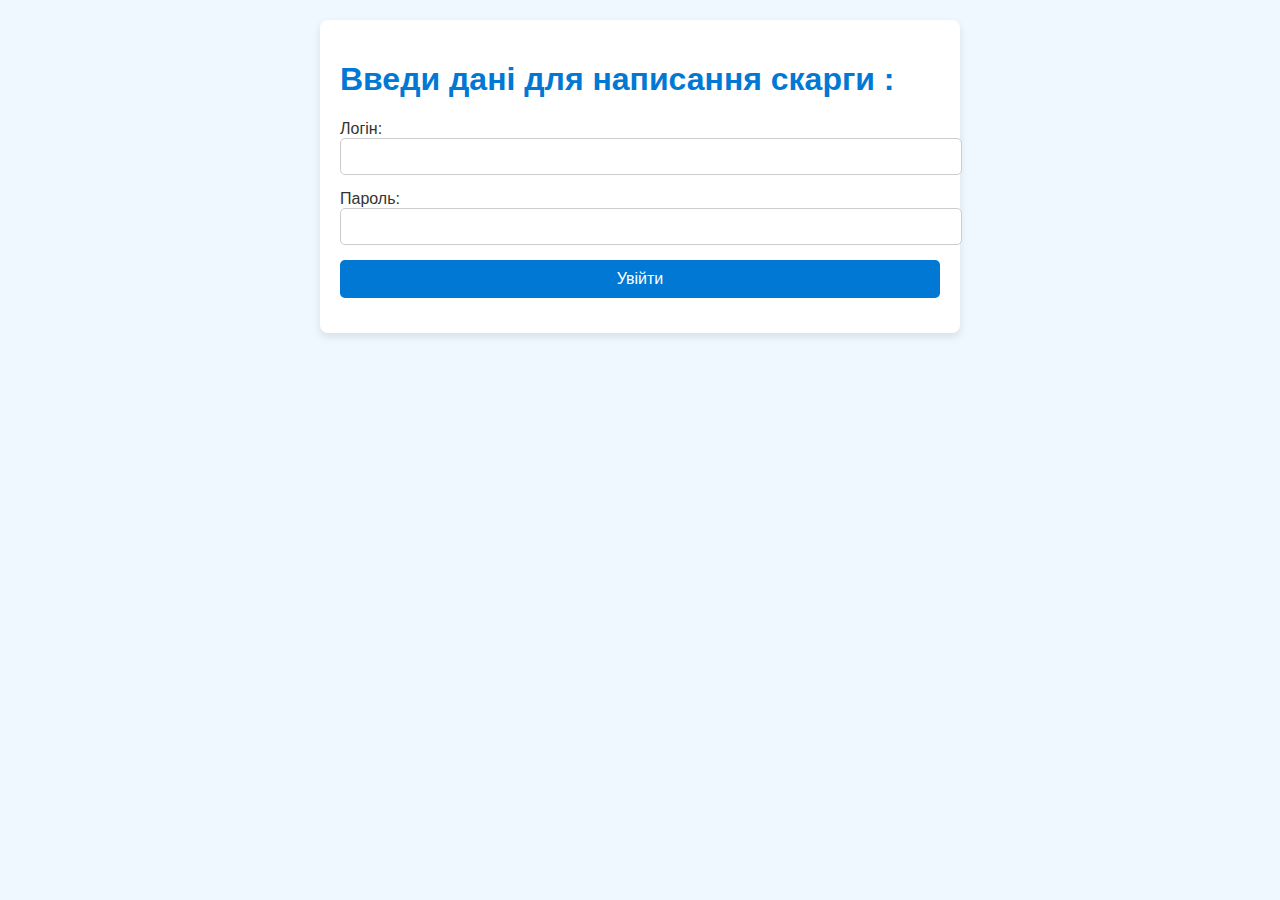
<file: templates/index.html>
<!DOCTYPE html>
<html lang="en">
<head>
    <meta charset="UTF-8">
    <meta name="viewport" content="width=device-width, initial-scale=1.0">
    <link rel="stylesheet" href="/static/styles/main.css" />
    <title>Введи дані для написання скарги :</title>
</head>
<body>
    <div class="container">
        <h1>Введи дані для написання скарги :</h1>

        <!-- Логін-форма -->
        <form id="loginForm">
            <label for="username">Логін:</label>
            <input type="text" id="username" name="username" required>
            <label for="password">Пароль:</label>
            <input type="password" id="password" name="password" required>
            <button type="submit">Увійти</button>
        </form>

        <!-- Форма реєстрації -->
        <form id="registerForm" class="hidden">
            <label for="newUsername">Логін:</label>
            <input type="text" id="newUsername" name="newUsername" required>
            <label for="newPassword">Пароль:</label>
            <input type="password" id="newPassword" name="newPassword" required>
            <button type="submit">Зареєструватися</button>
        </form>

        <!-- Форма подачі заявки -->
        <form id="jobForm" class="hidden">
            <label for="full_name">Повне ім'я:</label>
            <input type="text" id="full_name" name="full_name" required>
            <label for="email">Емейл:</label>
            <input type="email" id="email" name="email" required>
            <label for="phone">Номер телефону:</label>
            <input type="text" id="phone" name="phone" required>
            <label for="resume">Скарга:</label>
            <textarea id="resume" name="resume" rows="5" required></textarea>
            <button type="submit">Відправити</button>
        </form>

        <!-- Повідомлення подяки -->
        <div class="message" id="thankYouMessage">
            <h1>Дякуємо за скаргу!</h1>
            <p>Ваша скарга прийнята. Ми зателефонуємо Вам пізніше щодо вирішення проблеми!</p>
        </div>

        <!-- Кнопка для реєстрації, якщо у користувача немає акаунта -->
        <div id="registerPrompt" class="hidden">
            <p>Ще не маєте акаунта? <button class="register-btn" id="registerLink">Зареєструйтесь</button></p>
        </div>
    </div>

    <script>
        const loginForm = document.getElementById('loginForm');
        const registerForm = document.getElementById('registerForm');
        const jobForm = document.getElementById('jobForm');
        const thankYouMessage = document.getElementById('thankYouMessage');
        const registerPrompt = document.getElementById('registerPrompt');

        const validUsername = 'roman';
        const validPassword = '1234';

        // Для демонстрації: об'єкт для зберігання зареєстрованих користувачів
        const usersDatabase = {};

        // Форма логіну
        loginForm.addEventListener('submit', function(event) {
            event.preventDefault();
            const username = document.getElementById('username').value;
            const password = document.getElementById('password').value;

            if (username === validUsername && password === validPassword) {
                loginForm.style.display = 'none'; // Ховаємо логін-форму
                jobForm.classList.remove('hidden'); // Показуємо форму заявки
            } else {
                alert('Невірний логін або пароль!');
                registerPrompt.classList.remove('hidden'); // Показуємо запит на реєстрацію
            }
        });

        // Форма реєстрації
        registerForm.addEventListener('submit', function(event) {
            event.preventDefault();
            const newUsername = document.getElementById('newUsername').value;
            const newPassword = document.getElementById('newPassword').value;

            // Реєструємо нового користувача
            usersDatabase[newUsername] = newPassword;

            alert('Ви успішно зареєстровані!');
            registerForm.style.display = 'none';
            loginForm.style.display = 'block';
        });

        // Кнопка для реєстрації
        document.getElementById('registerLink').addEventListener('click', function() {
            loginForm.style.display = 'none'; // Ховаємо логін-форму
            registerForm.classList.remove('hidden'); // Показуємо форму реєстрації
        });

        // Обробка форми подачі заявки
        jobForm.addEventListener('submit', function(event) {
            event.preventDefault();
            jobForm.style.display = 'none'; // Ховаємо форму заявки
            thankYouMessage.style.display = 'block'; // Показуємо повідомлення подяки
        });
    </script>
</body>
</html>
</file>
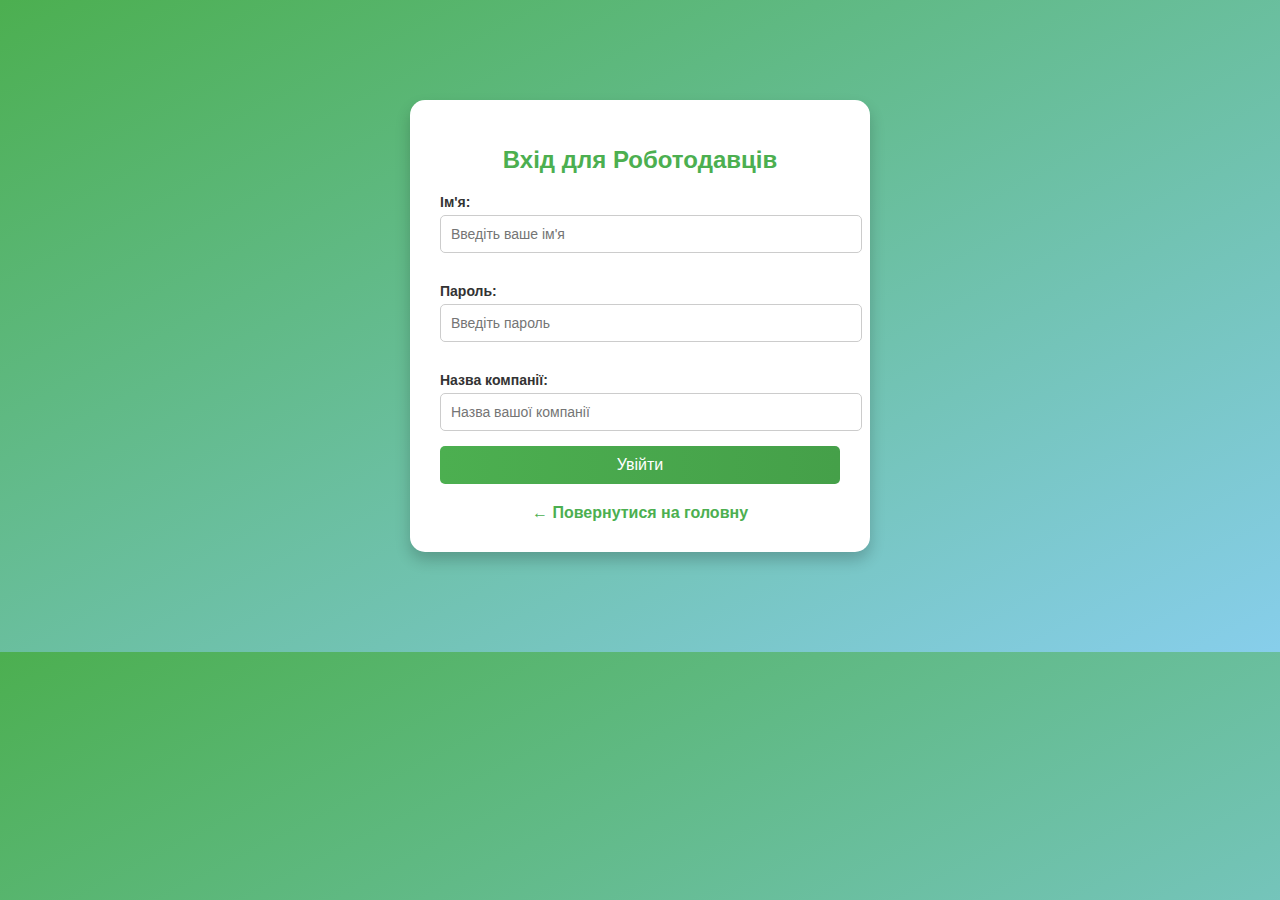
<file: templates/employer_login.html>
<!DOCTYPE html>
<html lang="en">
<head>
    <meta charset="UTF-8">
    <meta name="viewport" content="width=device-width, initial-scale=1.0">
    <title>Вхід для Роботодавців</title>
    <style>
        /* Основні стилі */
        body {
            font-family: 'Arial', sans-serif;
            margin: 0;
            padding: 0;
            background: linear-gradient(to bottom right, #4CAF50, #87CEEB);
            color: #333;
        }

        .container {
            max-width: 400px;
            margin: 100px auto;
            padding: 30px;
            background: #ffffff;
            border-radius: 15px;
            box-shadow: 0 8px 15px rgba(0, 0, 0, 0.2);
            text-align: center;
        }

        h1 {
            margin-bottom: 20px;
            font-size: 24px;
            color: #4CAF50;
        }

        label {
            display: block;
            margin: 15px 0 5px;
            font-size: 14px;
            font-weight: bold;
            text-align: left;
        }

        input[type="text"], input[type="password"] {
            width: 100%;
            padding: 10px;
            margin-bottom: 15px;
            border: 1px solid #ccc;
            border-radius: 5px;
            font-size: 14px;
            transition: border-color 0.3s ease;
        }

        input[type="text"]:focus, input[type="password"]:focus {
            border-color: #4CAF50;
            outline: none;
        }

        button {
            width: 100%;
            padding: 10px;
            font-size: 16px;
            color: #fff;
            background: linear-gradient(to right, #4CAF50, #45a049);
            border: none;
            border-radius: 5px;
            cursor: pointer;
            transition: background 0.3s ease, transform 0.2s ease;
        }

        button:hover {
            background: linear-gradient(to right, #45a049, #3d8e43);
            transform: translateY(-2px);
        }

        button:active {
            transform: translateY(0);
        }

        .back-link {
            margin-top: 20px;
        }

        .back-link a {
            text-decoration: none;
            color: #4CAF50;
            font-weight: bold;
            transition: color 0.3s ease;
        }

        .back-link a:hover {
            color: #3d8e43;
        }

        /* Для мобільних пристроїв */
        @media (max-width: 480px) {
            .container {
                margin: 50px 20px;
                padding: 20px;
            }

            h1 {
                font-size: 20px;
            }

            button {
                font-size: 14px;
            }
        }
    </style>
</head>
<body>
    <div class="container">
        <h1>Вхід для Роботодавців</h1>
        <form method="POST" action="/employere">
            <label for="username">Ім'я:</label>
            <input type="text" id="username" name="username" placeholder="Введіть ваше ім'я" required>

            <label for="password">Пароль:</label>
            <input type="password" id="password" name="password" placeholder="Введіть пароль" required>

            <label for="company">Назва компанії:</label>
            <input type="text" id="company" name="company" placeholder="Назва вашої компанії" required>

            <button type="submit">Увійти</button>
        </form>

        <div class="back-link">
            <a href="/">← Повернутися на головну</a>
        </div>
    </div>
</body>
</html>
</file>
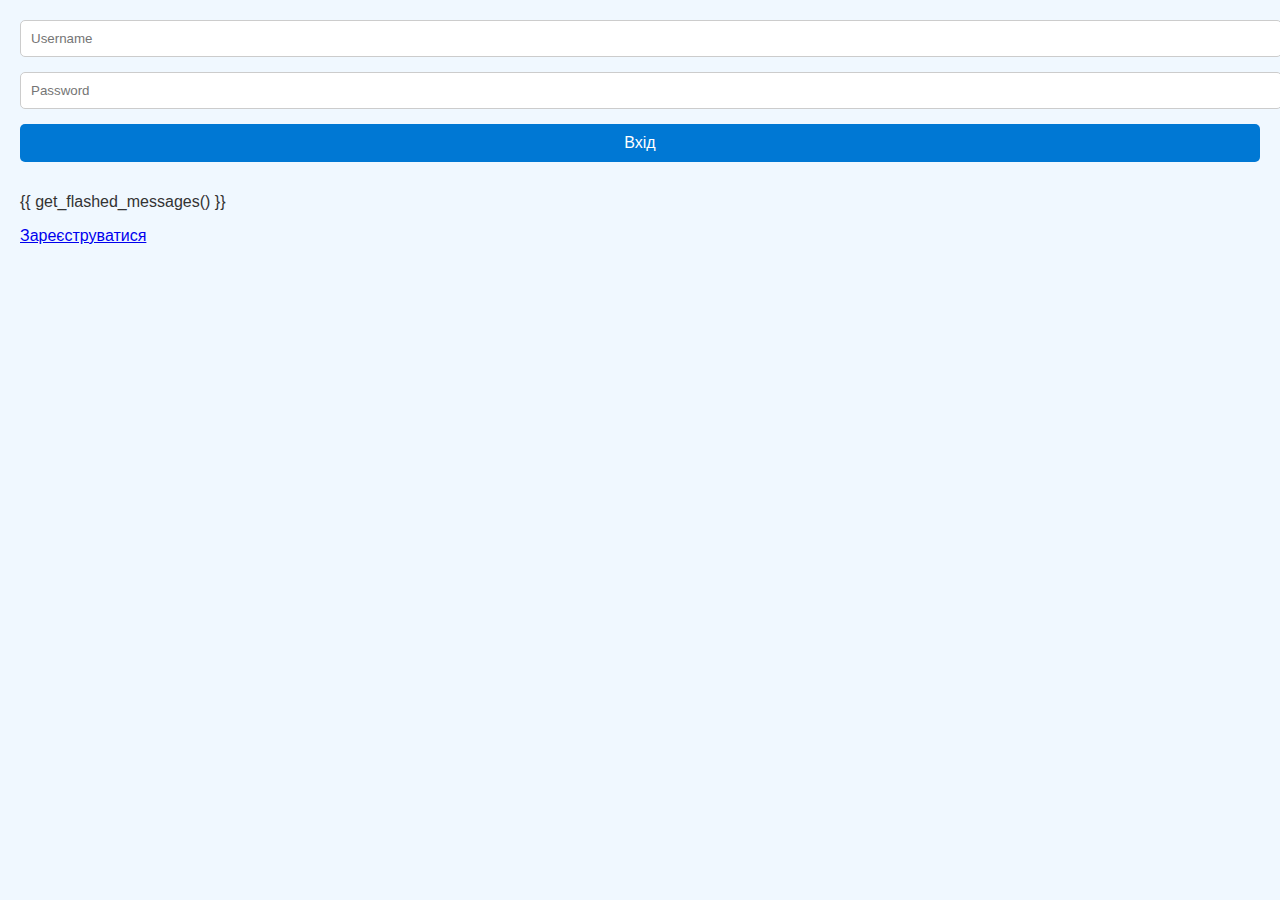
<file: templates/login.html>
<!DOCTYPE html>
<html lang="en">
<head>
    <meta charset="UTF-8">
    <meta name="viewport" content="width=device-width, initial-scale=1.0">
    <link rel="stylesheet" href="/static/styles/styles.css" />
    <title>Вакансії</title>
</head>
<body>
    <form method="POST" action="/login">
        <input type="text" name="username" placeholder="Username">
        <input type="password" name="password" placeholder="Password">
        <button type="submit">Вхід</button>
    </form>
    
    <p>{{ get_flashed_messages() }}</p>
    <a href="/register">Зареєструватися</a>
</body>
</html>
</file>
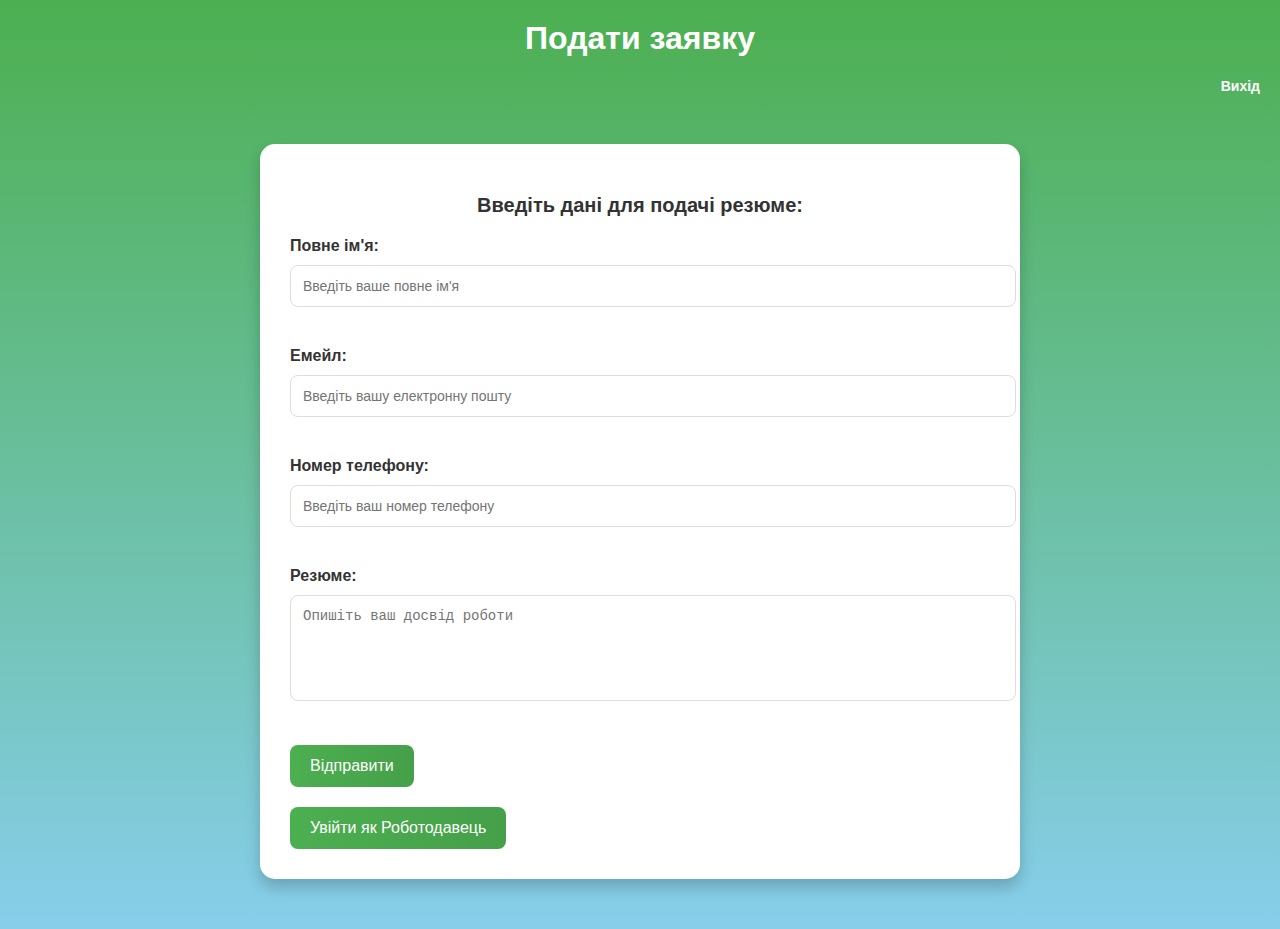
<file: templates/page.html>
<!DOCTYPE html>
<html lang="en">
<head>
    <meta charset="UTF-8">
    <meta name="viewport" content="width=device-width, initial-scale=1.0">
    <title>Подати заявку</title>
    <style>
        /* Основні стилі */
        body {
            font-family: 'Arial', sans-serif;
            margin: 0;
            padding: 0;
            background: linear-gradient(to bottom, #4CAF50, #87CEEB);
            color: #333;
        }

        h1, h2 {
            text-align: center;
            color: #fff;
            margin-top: 20px;
        }

        a {
            display: block;
            text-align: right;
            margin: 20px;
            text-decoration: none;
            color: #fff;
            font-weight: bold;
            font-size: 14px;
        }

        a:hover {
            text-decoration: underline;
        }

        .container {
            max-width: 700px;
            margin: 50px auto;
            padding: 30px;
            background: #ffffff;
            border-radius: 15px;
            box-shadow: 0 8px 15px rgba(0, 0, 0, 0.2);
            text-align: center;
        }

        label {
            display: block;
            margin: 20px 0 10px;
            font-size: 16px;
            font-weight: bold;
            color: #333;
            text-align: left;
        }

        input[type="text"], input[type="email"], textarea {
            width: 100%;
            padding: 12px;
            margin-bottom: 20px;
            border: 1px solid #ddd;
            border-radius: 8px;
            font-size: 14px;
            transition: all 0.3s ease;
        }

        input[type="text"]:focus, input[type="email"]:focus, textarea:focus {
            border-color: #4CAF50;
            outline: none;
            box-shadow: 0 0 8px rgba(76, 175, 80, 0.5);
        }

        textarea {
            resize: none;
        }

        .button-container {
            display: flex;
            justify-content: space-between;
            flex-wrap: wrap;
            gap: 10px;
            margin-top: 20px;
        }

        button {
            padding: 12px 20px;
            font-size: 16px;
            color: #fff;
            background: linear-gradient(to right, #4CAF50, #45a049);
            border: none;
            border-radius: 8px;
            cursor: pointer;
            transition: all 0.3s ease;
        }

        button:hover {
            background: linear-gradient(to right, #45a049, #3e8e44);
            transform: scale(1.05);
        }

        ul {
            list-style-type: none;
            padding: 0;
            margin-top: 20px;
            background-color: #e7f3e7;
            border: 1px solid #4CAF50;
            border-radius: 8px;
            padding: 15px;
        }

        ul li {
            color: #4CAF50;
            font-size: 14px;
        }

        .form-title {
            margin-bottom: 20px;
            font-size: 20px;
            color: #333;
        }
    </style>
</head>
<body>
    <h1>Подати заявку</h1>
    <a href="/logout">Вихід</a>

    <div class="container">
        <h2 class="form-title">Введіть дані для подачі резюме:</h2>
        <form method="POST" action="/submit_complaint">
            <label for="full_name">Повне ім'я:</label>
            <input type="text" id="full_name" name="full_name" placeholder="Введіть ваше повне ім'я" required>

            <label for="email">Емейл:</label>
            <input type="email" id="email" name="email" placeholder="Введіть вашу електронну пошту" required>

            <label for="phone">Номер телефону:</label>
            <input type="text" id="phone" name="phone" placeholder="Введіть ваш номер телефону" required>

            <label for="resume">Резюме:</label>
            <textarea id="resume" name="resume" rows="5" placeholder="Опишіть ваш досвід роботи" required></textarea>

            <div class="button-container">
                <button type="submit">Відправити</button>
            </div>
        </form>

        <form action="/employere" method="POST" class="button-container">
            <button type="submit">Увійти як Роботодавець</button>
        </form>
    </div>

    
</body>
</html>
</file>
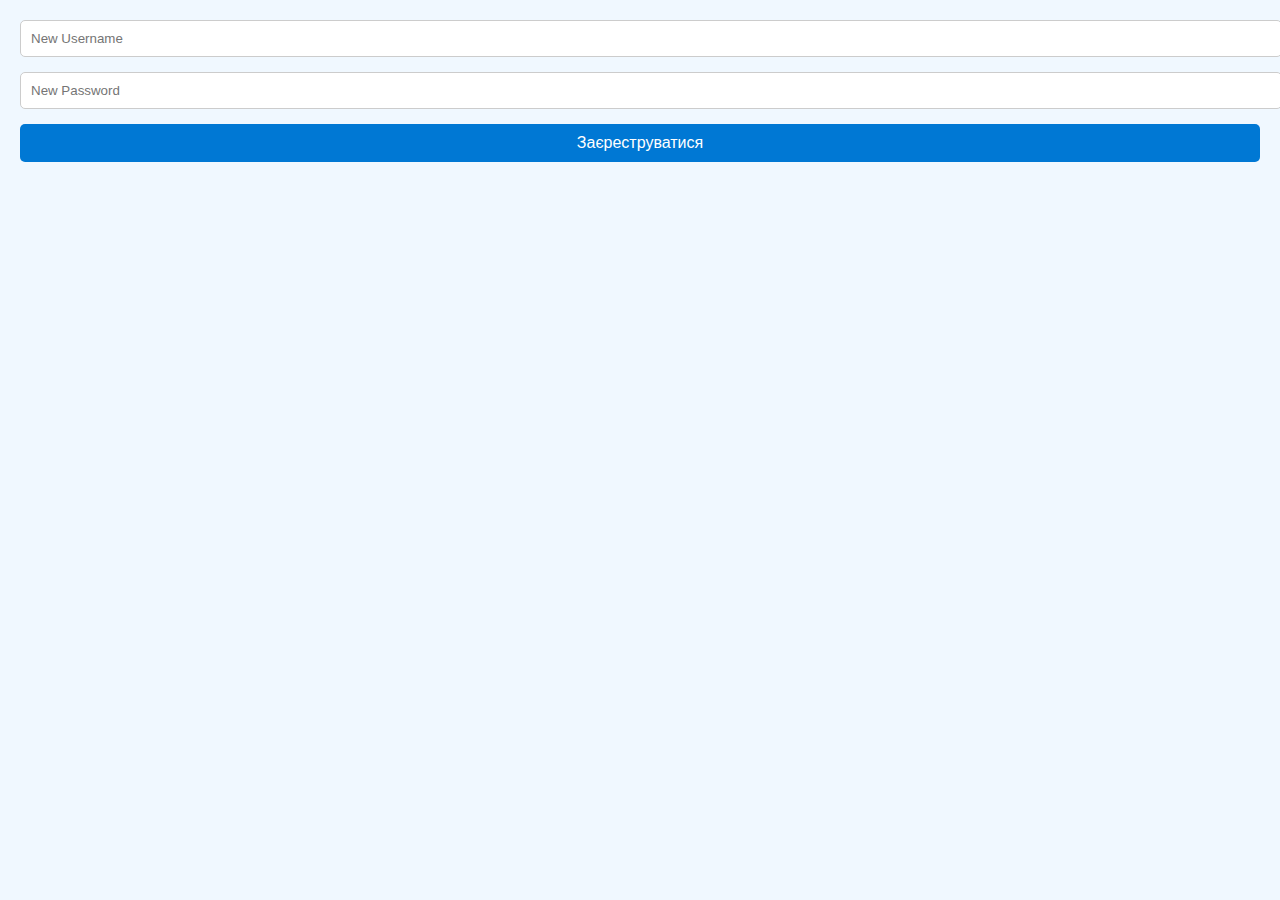
<file: templates/register.html>
<!DOCTYPE html>
<html lang="en">
    <head>
        <meta charset="UTF-8">
        <meta name="viewport" content="width=device-width, initial-scale=1.0">
        <link rel="stylesheet" href="/static/styles/styles.css" />
        <title>Вакансії</title>
    </head>
    <body>
        <form method="POST">
            <input type="text" name="newUsername" placeholder="New Username">
            <input type="password" name="newPassword" placeholder="New Password">
            <button type="submit">Заєреструватися</button>
        </form>    
    </body>
</html>
</file>
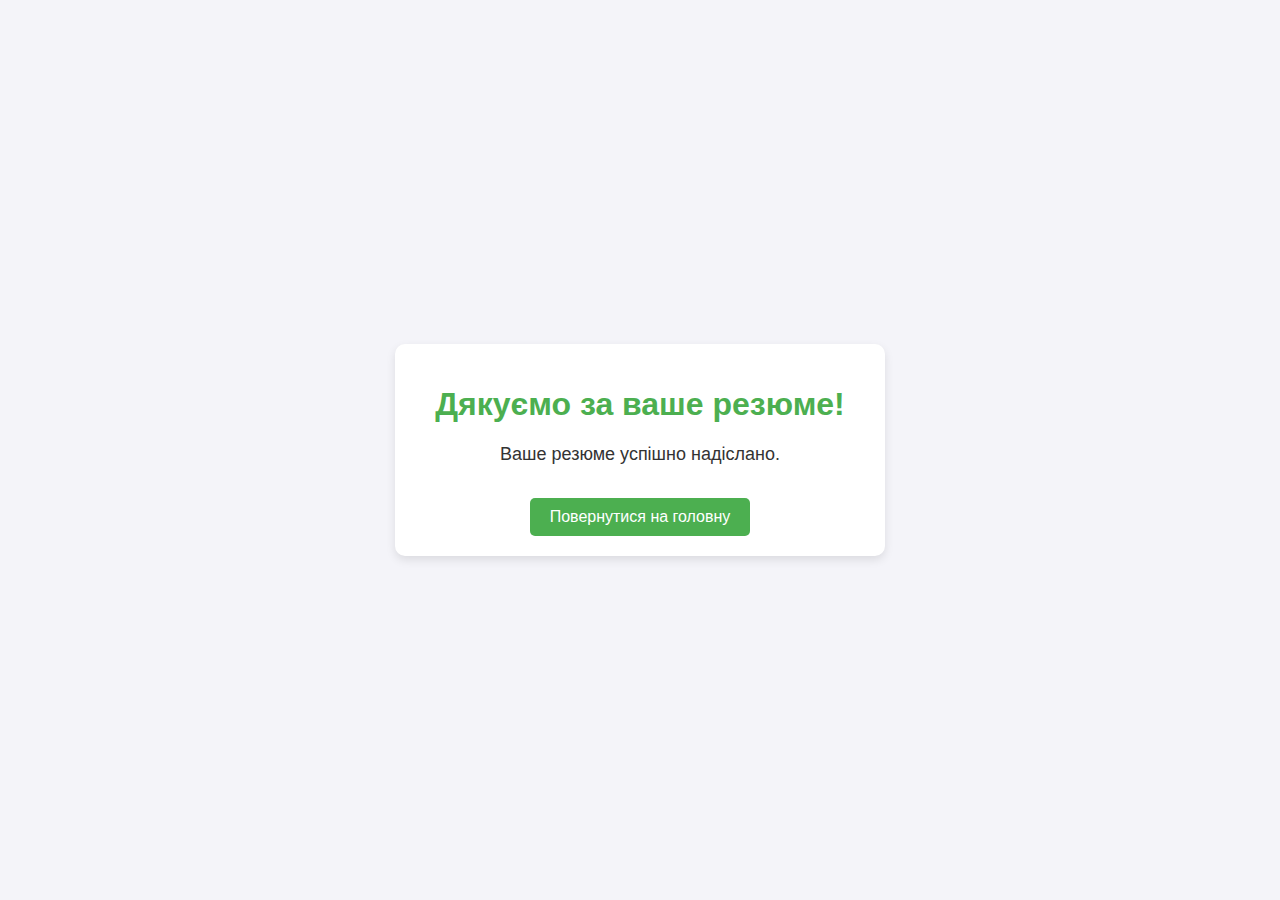
<file: templates/thank_you.html>
<!DOCTYPE html>
<html lang="uk">
<head>
    <meta charset="UTF-8">
    <meta name="viewport" content="width=device-width, initial-scale=1.0">
    <title>Дякуємо!</title>
    <style>
        body {
            font-family: Arial, sans-serif;
            background-color: #f4f4f9;
            display: flex;
            justify-content: center;
            align-items: center;
            height: 100vh;
            margin: 0;
        }
        .container {
            background: white;
            padding: 20px 40px;
            border-radius: 10px;
            box-shadow: 0 4px 10px rgba(0, 0, 0, 0.1);
            text-align: center;
        }
        h1 {
            color: #4CAF50;
        }
        p {
            font-size: 18px;
            color: #333;
        }
        a {
            display: inline-block;
            margin-top: 15px;
            padding: 10px 20px;
            background: #4CAF50;
            color: white;
            text-decoration: none;
            border-radius: 5px;
            transition: 0.3s;
        }
        a:hover {
            background: #45a049;
        }
    </style>
</head>
<body>
    <div class="container">
        <h1>Дякуємо за ваше резюме!</h1>
        <p>Ваше резюме успішно надіслано.</p>
        <a href="{{ url_for('index') }}">Повернутися на головну</a>
    </div>
</body>
</html>
</file>
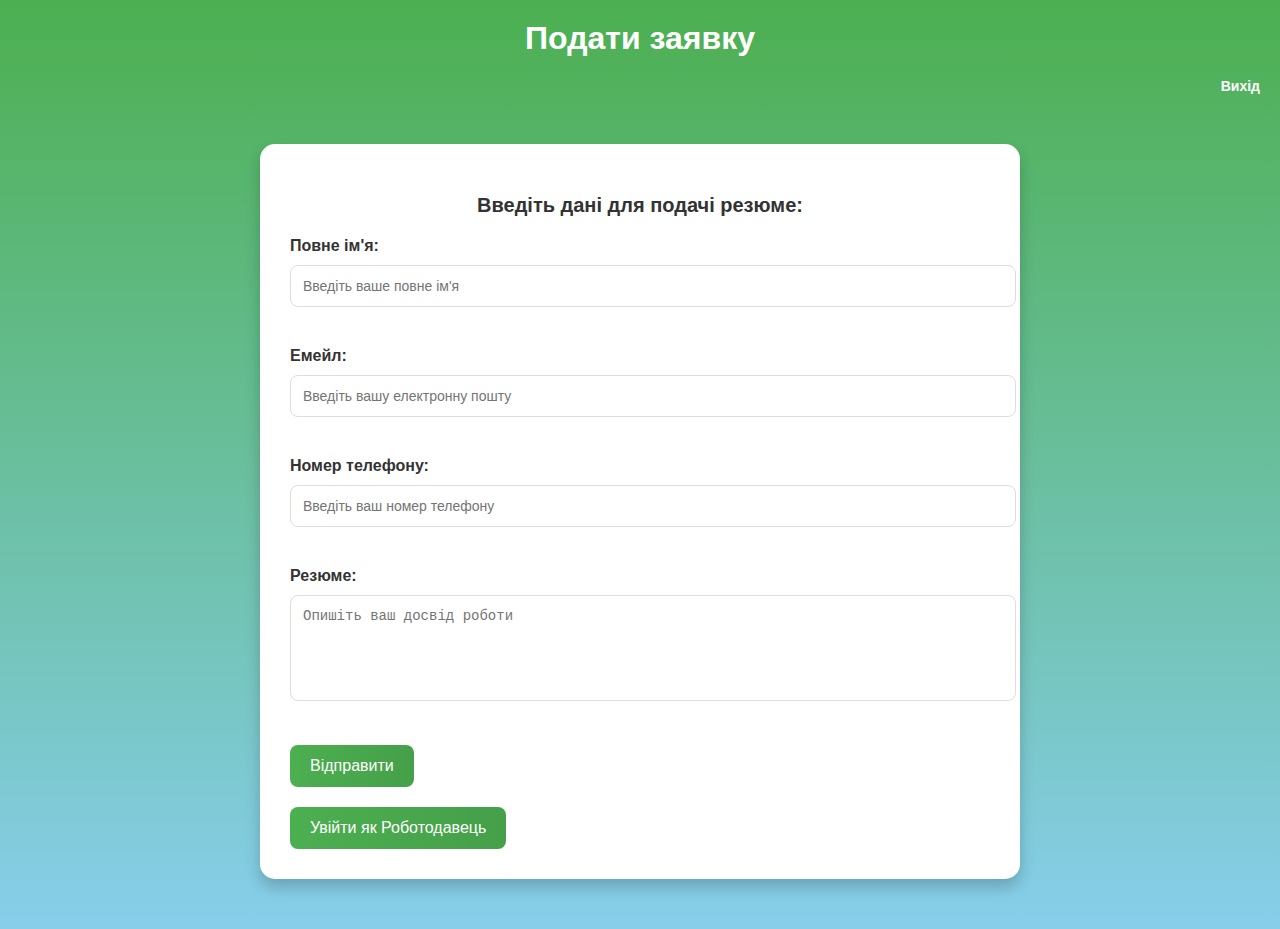
<file: Projeckt/templates/page.html>
<!DOCTYPE html>
<html lang="en">
<head>
    <meta charset="UTF-8">
    <meta name="viewport" content="width=device-width, initial-scale=1.0">
    <title>Подати заявку</title>
    <style>
        /* Основні стилі */
        body {
            font-family: 'Arial', sans-serif;
            margin: 0;
            padding: 0;
            background: linear-gradient(to bottom, #4CAF50, #87CEEB);
            color: #333;
        }

        h1, h2 {
            text-align: center;
            color: #fff;
            margin-top: 20px;
        }

        a {
            display: block;
            text-align: right;
            margin: 20px;
            text-decoration: none;
            color: #fff;
            font-weight: bold;
            font-size: 14px;
        }

        a:hover {
            text-decoration: underline;
        }

        .container {
            max-width: 700px;
            margin: 50px auto;
            padding: 30px;
            background: #ffffff;
            border-radius: 15px;
            box-shadow: 0 8px 15px rgba(0, 0, 0, 0.2);
            text-align: center;
        }

        label {
            display: block;
            margin: 20px 0 10px;
            font-size: 16px;
            font-weight: bold;
            color: #333;
            text-align: left;
        }

        input[type="text"], input[type="email"], textarea {
            width: 100%;
            padding: 12px;
            margin-bottom: 20px;
            border: 1px solid #ddd;
            border-radius: 8px;
            font-size: 14px;
            transition: all 0.3s ease;
        }

        input[type="text"]:focus, input[type="email"]:focus, textarea:focus {
            border-color: #4CAF50;
            outline: none;
            box-shadow: 0 0 8px rgba(76, 175, 80, 0.5);
        }

        textarea {
            resize: none;
        }

        .button-container {
            display: flex;
            justify-content: space-between;
            flex-wrap: wrap;
            gap: 10px;
            margin-top: 20px;
        }

        button {
            padding: 12px 20px;
            font-size: 16px;
            color: #fff;
            background: linear-gradient(to right, #4CAF50, #45a049);
            border: none;
            border-radius: 8px;
            cursor: pointer;
            transition: all 0.3s ease;
        }

        button:hover {
            background: linear-gradient(to right, #45a049, #3e8e44);
            transform: scale(1.05);
        }

        ul {
            list-style-type: none;
            padding: 0;
            margin-top: 20px;
            background-color: #e7f3e7;
            border: 1px solid #4CAF50;
            border-radius: 8px;
            padding: 15px;
        }

        ul li {
            color: #4CAF50;
            font-size: 14px;
        }

        .form-title {
            margin-bottom: 20px;
            font-size: 20px;
            color: #333;
        }
    </style>
</head>
<body>
    <h1>Подати заявку</h1>
    <a href="/logout">Вихід</a>

    <div class="container">
        <h2 class="form-title">Введіть дані для подачі резюме:</h2>
        <form method="POST" action="/submit_complaint">
            <label for="full_name">Повне ім'я:</label>
            <input type="text" id="full_name" name="full_name" placeholder="Введіть ваше повне ім'я" required>

            <label for="email">Емейл:</label>
            <input type="email" id="email" name="email" placeholder="Введіть вашу електронну пошту" required>

            <label for="phone">Номер телефону:</label>
            <input type="text" id="phone" name="phone" placeholder="Введіть ваш номер телефону" required>

            <label for="resume">Резюме:</label>
            <textarea id="resume" name="resume" rows="5" placeholder="Опишіть ваш досвід роботи" required></textarea>

            <div class="button-container">
                <button type="submit">Відправити</button>
            </div>
        </form>

        <form action="/employer-login" method="POST" class="button-container">
            <button type="submit">Увійти як Роботодавець</button>
        </form>
    </div>
</body>
</html>
</file>
<file: static/styles/main.css>
body {
    font-family: Arial, sans-serif;
    background-color: #f0f8ff;
    color: #333;
    margin: 0;
    padding: 20px;
}
.container {
    max-width: 600px;
    margin: 0 auto;
    padding: 20px;
    background: #fff;
    box-shadow: 0 4px 8px rgba(0, 0, 0, 0.1);
    border-radius: 8px;
}
h1 {
    color: #0078d4;
}
form input, form textarea, form button {
    width: 100%;
    margin-bottom: 15px;
    padding: 10px;
    border-radius: 5px;
    border: 1px solid #ccc;
}
form button {
    background-color: #0078d4;
    color: white;
    font-size: 16px;
    border: none;
    cursor: pointer;
}
form button:hover {
    background-color: #005fa3;
}
.message {
    display: none;
    text-align: center;
    padding: 20px;
    background: #dff0d8;
    color: #3c763d;
    border: 1px solid #d6e9c6;
    border-radius: 8px;
    margin-top: 20px;
}
.hidden {
    display: none;
}
.register-btn {
    background-color: #28a745;
}
.register-btn:hover {
    background-color: #218838;
}
</file>
<file: static/styles/styles.css>
body {
    font-family: Arial, sans-serif;
    background-color: #f0f8ff;
    color: #333;
    margin: 0;
    padding: 20px;
}
.container {
    max-width: 600px;
    margin: 0 auto;
    padding: 20px;
    background: #fff;
    box-shadow: 0 4px 8px rgba(0, 0, 0, 0.1);
    border-radius: 8px;
}
h1 {
    color: #0078d4;
}
form input, form textarea, form button {
    width: 100%;
    margin-bottom: 15px;
    padding: 10px;
    border-radius: 5px;
    border: 1px solid #ccc;
}
form button {
    background-color: #0078d4;
    color: white;
    font-size: 16px;
    border: none;
    cursor: pointer;
}
form button:hover {
    background-color: #005fa3;
}
.message {
    display: none;
    text-align: center;
    padding: 20px;
    background: #dff0d8;
    color: #3c763d;
    border: 1px solid #d6e9c6;
    border-radius: 8px;
    margin-top: 20px;
}
.hidden {
    display: none;
}
.register-btn {
    background-color: #28a745;
}
.register-btn:hover {
    background-color: #218838;
}
</file>
